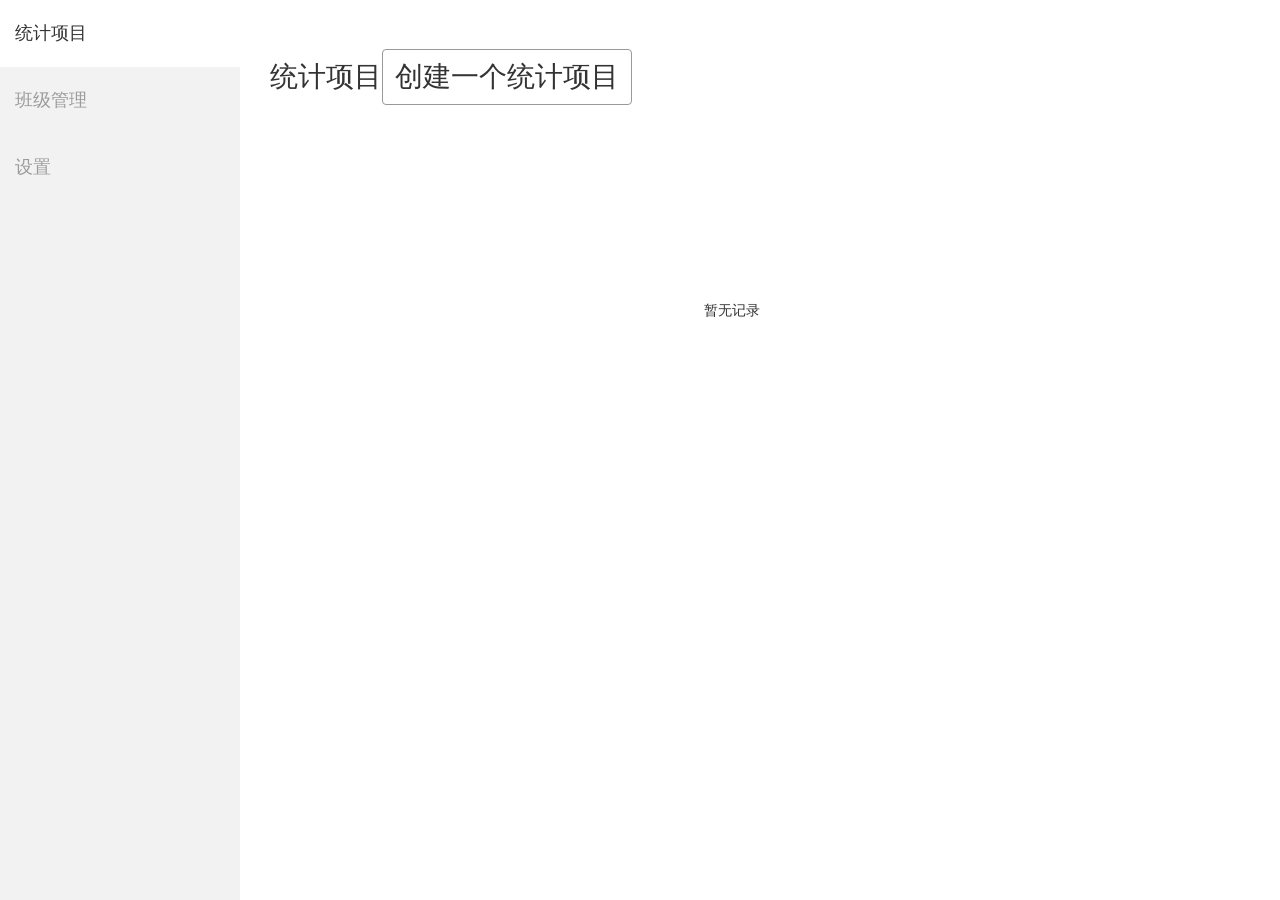
<file: build_20140414231244/index.html>
<!DOCTYPE html>
<!--[if lt IE 7]>      <html class="no-js lt-ie9 lt-ie8 lt-ie7"> <![endif]-->
<!--[if IE 7]>         <html class="no-js lt-ie9 lt-ie8"> <![endif]-->
<!--[if IE 8]>         <html class="no-js lt-ie9"> <![endif]-->
<!--[if gt IE 8]><!--> <html class="no-js"> <!--<![endif]-->
  <head>
    <meta charset="utf-8">
    <meta http-equiv="X-UA-Compatible" content="IE=edge">
    <title></title>
    <meta name="description" content="">
    <meta name="viewport" content="width=device-width, initial-scale=1">

    <!-- Place favicon.ico and apple-touch-icon.png in the root directory -->

    <link rel="stylesheet" href="css/normalize.css">
    <link rel="stylesheet" href="css/sass-composed.css">
    <!-- <script src="/js/vendor/modernizr-2.6.2.min.js"></script> -->
    
  </head>
  <body>
    <!--[if lt IE 7]>
      <p>您的浏览器版本号太老了，希望您升级到至少IE 8以上，以获取最好的使用效果！</p>
    <![endif]-->

    <nav class="nav-panel">
  <a href="#" class="active">统计项目</a>
  <a href="#">班级管理</a>
  <a href="#">设置</a>
</nav>
<div class="main">
  <header>
    <h1>统计项目<a href="new.html" class="pull-right btn btn-primary">创建一个统计项目</a></h1>
    
  </header>
  <p class="no-record">暂无记录</p>
</div>
    
  </body>
</html>
</file>
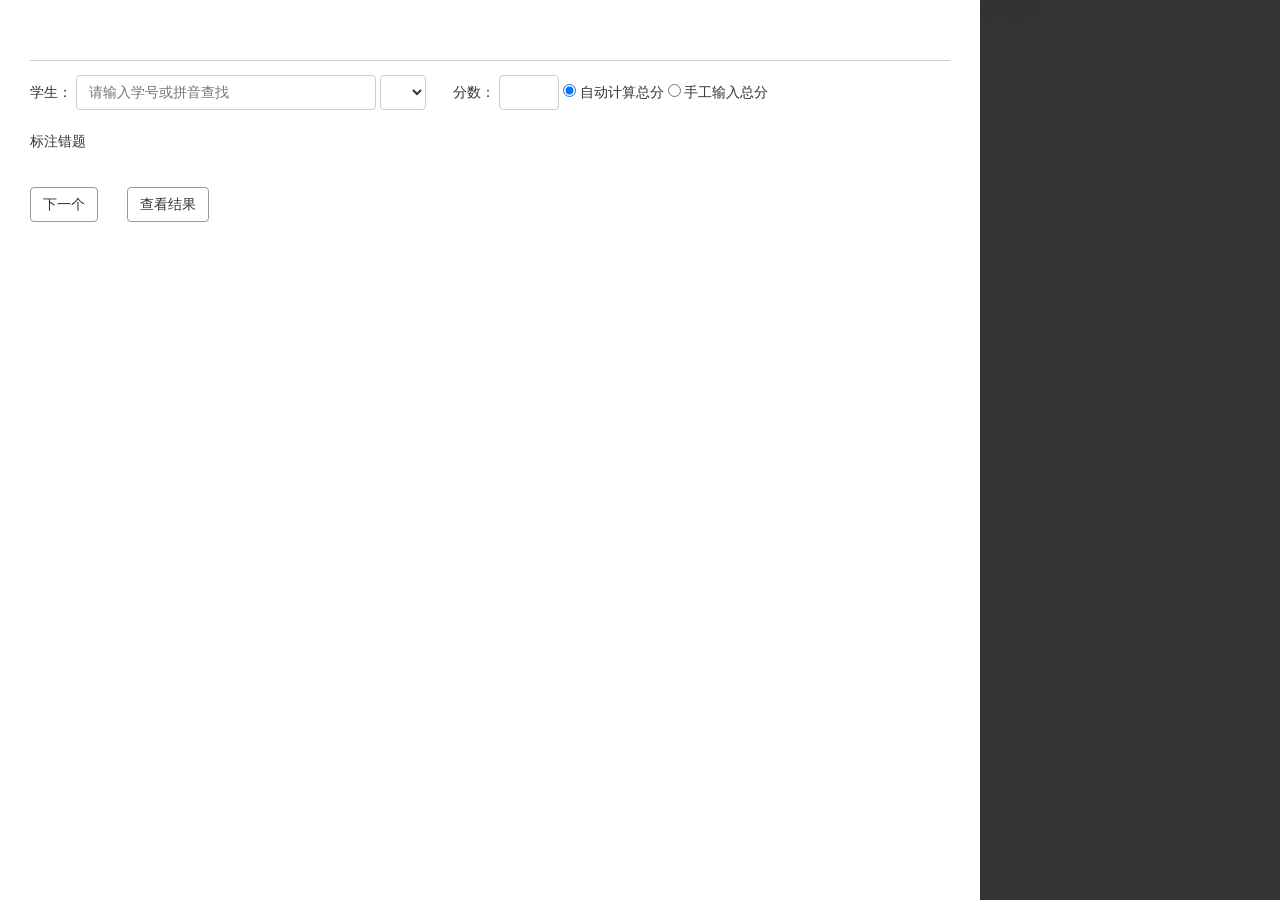
<file: build_20140414231244/new-standard.html>
<!DOCTYPE html>
<!--[if lt IE 7]>      <html class="no-js lt-ie9 lt-ie8 lt-ie7"> <![endif]-->
<!--[if IE 7]>         <html class="no-js lt-ie9 lt-ie8"> <![endif]-->
<!--[if IE 8]>         <html class="no-js lt-ie9"> <![endif]-->
<!--[if gt IE 8]><!--> <html class="no-js"> <!--<![endif]-->
  <head>
    <meta charset="utf-8">
    <meta http-equiv="X-UA-Compatible" content="IE=edge">
    <title></title>
    <meta name="description" content="">
    <meta name="viewport" content="width=device-width, initial-scale=1">

    <!-- Place favicon.ico and apple-touch-icon.png in the root directory -->

    <link rel="stylesheet" href="css/normalize.css">
    <link rel="stylesheet" href="css/sass-composed.css">
    <!-- <script src="/js/vendor/modernizr-2.6.2.min.js"></script> -->
    
  </head>
  <body>
    <!--[if lt IE 7]>
      <p>您的浏览器版本号太老了，希望您升级到至少IE 8以上，以获取最好的使用效果！</p>
    <![endif]-->

    

<style>
  .mistake-marker{
    /*width:660px;*/
  }

  .submit-this {
    margin-top: 25px;
    padding: 10px 10px 10px 0;
    display: inline-block;

  }

  .check-result {
    margin-top: 25px;
    margin-left: 5px;
    padding: 10px;
    display: inline-block;
  }

</style>

<div class="state-panel">
   测试项目
</div>

<div class="main-view">
  <header>
    <h1 class="item_name"></h1>
    
  </header>

  <hr>

  <form class="form-inline" method="post" role="form">

    <div class="form-group">
      <label class="control-label" for="student">学生：</label>
      <input id="student" class="form-control" type="text" placeholder="请输入学号或拼音查找" style="width: 300px">
    </div>

    <div class="form-group">

      <select class="class-list">
        
      </select>

    </div>

    <div class="form-group student-score">
      &nbsp&nbsp&nbsp&nbsp&nbsp
      <label class="control-label" for="score">分数：</label>
      <input id="score" maxlength="3" class="form-control" type="text" style="width: 60px">
    </div>

    <div class="form-group" id="switch">
      <label>
        <input type="radio" name="switch-score-mode" value="automatic" checked="checked">
        自动计算总分
      </label>
      <label>
        <input type="radio" name="switch-score-mode" value="manipulate">
        手工输入总分
      </label>
    </div>

  </form>

  <br>
  <div class="mistake-marker">
    <div><h4>标注错题</h4></div>
    <ul class="pb-list">
      <div id="placeholder">

      </div>
    </ul>

      
    <div class="submit-this">
      <button>下一个</button>
    </div>
    <div class="check-result">
      <a href="result.html"><button>查看结果</button></a>
    </div>
  </div>

</div>

    <!-- <script src="//ajax.googleapis.com/ajax/libs/jquery/1.10.2/jquery.min.js"></script>-->

    <script>window.jQuery || document.write('<script src="js/vendor/jquery-1.10.2.min.js"><\/script>')</script>
    <script src="js/plugins.js"></script>
    <script src="js/main.js"></script>
    <script src="js/vendor/keyboard.js"></script>
    <script src="js/vendor/underscore.js"></script><script src="js/new-standard.js"></script>
<script src="js/test.js"></script>

    
  </body>
</html>
</file>
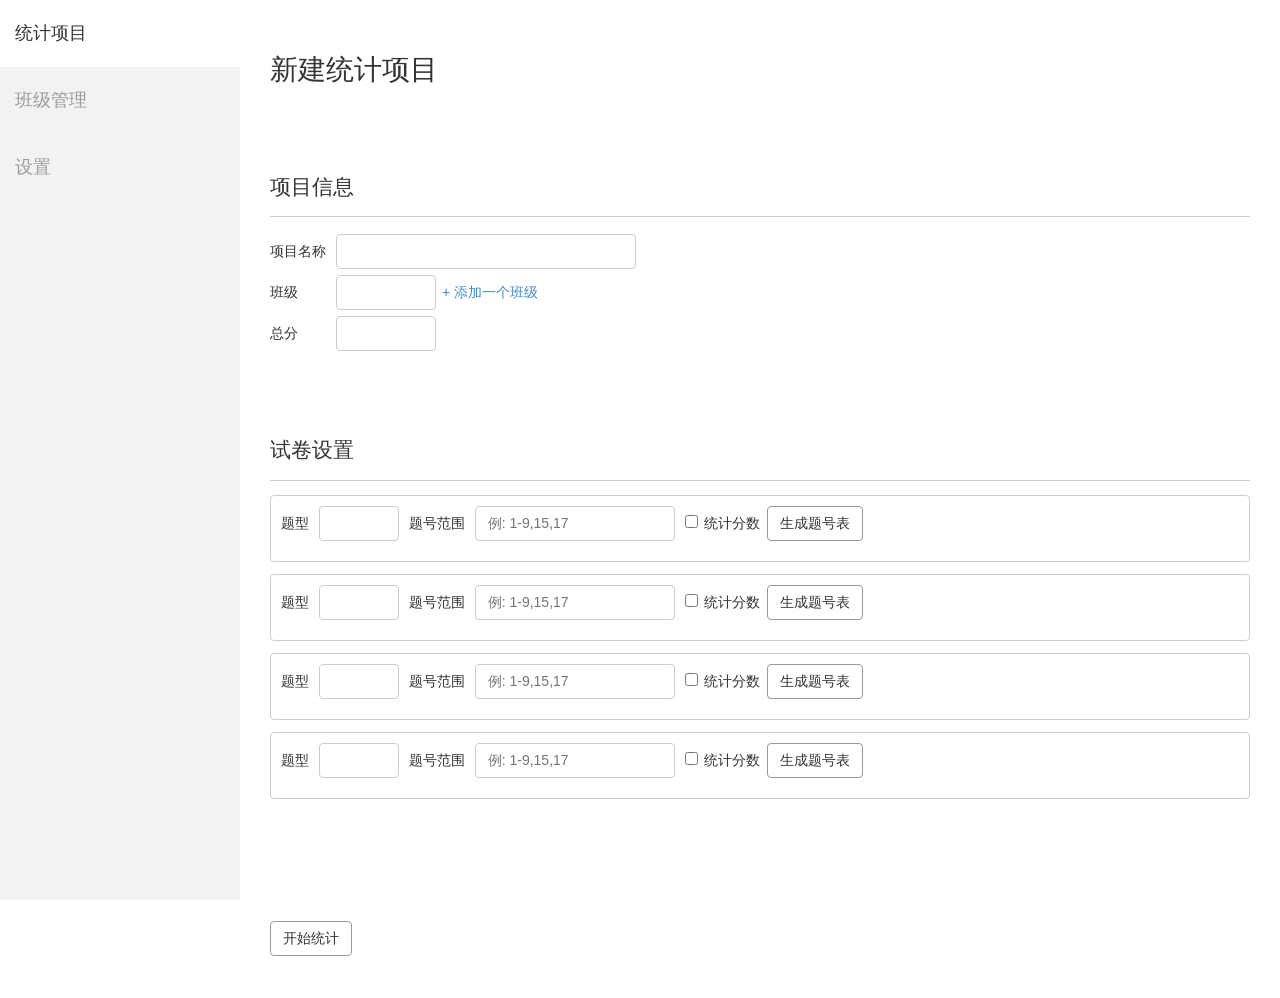
<file: build_20140414231244/new.html>
<!DOCTYPE html>
<!--[if lt IE 7]>      <html class="no-js lt-ie9 lt-ie8 lt-ie7"> <![endif]-->
<!--[if IE 7]>         <html class="no-js lt-ie9 lt-ie8"> <![endif]-->
<!--[if IE 8]>         <html class="no-js lt-ie9"> <![endif]-->
<!--[if gt IE 8]><!--> <html class="no-js"> <!--<![endif]-->
  <head>
    <meta charset="utf-8">
    <meta http-equiv="X-UA-Compatible" content="IE=edge">
    <title></title>
    <meta name="description" content="">
    <meta name="viewport" content="width=device-width, initial-scale=1">

    <!-- Place favicon.ico and apple-touch-icon.png in the root directory -->

    <link rel="stylesheet" href="css/normalize.css">
    <link rel="stylesheet" href="css/sass-composed.css">
    <!-- <script src="/js/vendor/modernizr-2.6.2.min.js"></script> -->
    
  </head>
  <body>
    <!--[if lt IE 7]>
      <p>您的浏览器版本号太老了，希望您升级到至少IE 8以上，以获取最好的使用效果！</p>
    <![endif]-->

    <nav class="nav-panel">
  <a href="#" class="active">统计项目</a>
  <a href="#">班级管理</a>
  <a href="#">设置</a>
</nav>
<div class="main">
  <header>
    <h1>新建统计项目</h1> 
  </header>


  <section class="project-setup">

    <h2>项目信息</h2>
    <hr>
    <table>
      <tr>
        <td>
          <label for="project-name">项目名称</label>
        </td>
        <td>
          <input id="project-name" type="text">
        </td>
      </tr>
      <tr>
        <td>班级</td>
        <td>
          <div id="class-list">
            <input type="text" class="each-class"><a class="add-class-btn">+ 添加一个班级</a>
          </div>
        </td>
      </tr>
      <tr>
        <td>总分</td>
        <td>
          <div>
            <input class="total-fullscore" type="text">
          </div>
        </td>
      </tr>
    </table>    
    
  </section>

  <section class="exam-setup">
    <h2>试卷设置</h2>
    <hr>



    <!-- PB GROUP 1 -->
    <div class="form-group pb-info-group" id="pb-info-group-1">
      <!-- Title placeholder -->
      <div class="pb-info-title"></div>

      <!-- 一组题型整体设定的input -->
      <div class="pb-info-inputs">
        <div class="group-as-inline">
          <label class="pb-info-type">题型
            <input type="text">
            <div class="pb-type-select-wrapper">
            </div>
          </label>
          <label class="pb-info-num">
            题号范围
            <span class="input-tooltip-wrapper">
              <input type="text" placeholder="例: 1-9,15,17">
              <div class="success-tick">ok</div>
              <div class="error-cross">&#215</div>
              <div class="tooltip"><div class="arrow"></div><div class="tooltip-content"></div></div>
            </span>
          </label>
          
          <label><input class="need-score" type="checkbox" value="true">统计分数&nbsp</label>
          <a class="btn gen-btn">生成题号表</a>
        </div>
        
        <div class="need-score-config"> 
          
        </div>

      </div>
      
      <!-- 题号列表placeholder -->
      <div class="pb-map">
      </div>

      <!-- 题目设定面板，“状态栏” -->      
      <div class="pb-info-config" style="display:none;">
        <hr>
        <table>
          <tr>
            <td rowspan="2">
              <div class="pb-icon-wrapper">
                <div class="pb-icon-basestyle pb-icon">?</div>
                
              </div>
            </td>
          
            <td class="config-detail">
              <span class="input-group"><label>添加小题<input type="checkbox" class="each-sub-toggle"> </label></span>

              <span class="input-group each-sub-config" style="display:none;"><label>本题下有<input type="text" maxlength="2" class="each-sub-input">小题&nbsp&nbsp</label>
                <a class="gen-sub-btn">生成小题</a>
              </span>
            </td>

          </tr>

          <tr>

            <td class="config-detail">
              <span class="input-group"><label>统计分数<input type="checkbox" class="each-fullscore-toggle"> </label></span>
              
              <span class="each-fullscore-config" style="display:none;">
                <span class="input-group"><label>本题分值<input type="text" class="each-fullscore-input"></label></span>

                <span class="input-group">计分方式
                  <label><input type="radio" name="nanny" checked="checked" class="each-input-mode" value="">错则0分</label>

                  <label><input type="radio" name="nanny" class="each-input-mode" value="true">输入得分</label>
                </span>
              </span>

            </td>
            
            
            <td class="config-null">
              点选上面的题号可对其单独设置参数
            </td>
            

          </tr>

        </table>
        
      </div>

    </div>





    <div class="form-group pb-info-group" id="pb-info-group-2">
      <!-- Title placeholder -->
      <div class="pb-info-title"></div>

      <!-- 一组题型整体设定的input -->
      <div class="pb-info-inputs">
        <div class="group-as-inline">
          <label class="pb-info-type">题型
            <input type="text">
            <div class="pb-type-select-wrapper">
            </div>
          </label>
          <label class="pb-info-num">
            题号范围
            <span class="input-tooltip-wrapper">
              <input type="text" placeholder="例: 1-9,15,17">
              <div class="success-tick">ok</div>
              <div class="error-cross">&#215</div>
              <div class="tooltip"><div class="arrow"></div><div class="tooltip-content"></div></div>
            </span>
          </label>
          
          <label><input class="need-score" type="checkbox" value="true">统计分数&nbsp</label>
          <a class="btn gen-btn">生成题号表</a>
        </div>
        
        <div class="need-score-config"> 
          
        </div>

      </div>
      
      <!-- 题号列表placeholder -->
      <div class="pb-map">
      </div>

      <!-- 题目设定面板，“状态栏” -->      
      <div class="pb-info-config" style="display:none;">
        <hr>
        <table>
          <tr>
            <td rowspan="2">
              <div class="pb-icon-wrapper">
                <div class="pb-icon-basestyle pb-icon">?</div>
                
              </div>
            </td>
          
            <td class="config-detail">
              <span class="input-group"><label>添加小题<input type="checkbox" class="each-sub-toggle"> </label></span>

              <span class="input-group each-sub-config" style="display:none;"><label>本题下有<input type="text" maxlength="2" class="each-sub-input">小题&nbsp&nbsp</label>
                <a class="gen-sub-btn">生成小题</a>
              </span>
            </td>

          </tr>

          <tr>

            <td class="config-detail">
              <span class="input-group"><label>统计分数<input type="checkbox" class="each-fullscore-toggle"> </label></span>
              
              <span class="each-fullscore-config" style="display:none;">
                <span class="input-group"><label>本题分值<input type="text" class="each-fullscore-input"></label></span>

                <span class="input-group">计分方式
                  <label><input type="radio" name="pappy" checked="checked" class="each-input-mode" value="">错则0分</label>

                  <label><input type="radio" name="pappy" class="each-input-mode" value="true">输入得分</label>
                </span>
              </span>

            </td>
            
            
            <td class="config-null">
              点选上面的题号可对其单独设置参数
            </td>
            

          </tr>

        </table>
        
      </div>

    </div>





    <div class="form-group pb-info-group" id="pb-info-group-3">
      <!-- Title placeholder -->
      <div class="pb-info-title"></div>

      <!-- 一组题型整体设定的input -->
      <div class="pb-info-inputs">
        <div class="group-as-inline">
          <label class="pb-info-type">题型
            <input type="text">
            <div class="pb-type-select-wrapper">
            </div>
          </label>
          <label class="pb-info-num">
            题号范围
            <span class="input-tooltip-wrapper">
              <input type="text" placeholder="例: 1-9,15,17">
              <div class="success-tick">ok</div>
              <div class="error-cross">&#215</div>
              <div class="tooltip"><div class="arrow"></div><div class="tooltip-content"></div></div>
            </span>
          </label>
          
          <label><input class="need-score" type="checkbox" value="true">统计分数&nbsp</label>
          <a class="btn gen-btn">生成题号表</a>
        </div>
        
        <div class="need-score-config"> 
          
        </div>

      </div>
      
      <!-- 题号列表placeholder -->
      <div class="pb-map">
      </div>

      <!-- 题目设定面板，“状态栏” -->      
      <div class="pb-info-config" style="display:none;">
        <hr>
        <table>
          <tr>
            <td rowspan="2">
              <div class="pb-icon-wrapper">
                <div class="pb-icon-basestyle pb-icon">?</div>
                
              </div>
            </td>
          
            <td class="config-detail">
              <span class="input-group"><label>添加小题<input type="checkbox" class="each-sub-toggle"> </label></span>

              <span class="input-group each-sub-config" style="display:none;"><label>本题下有<input type="text" maxlength="2" class="each-sub-input">小题&nbsp&nbsp</label>
                <a class="gen-sub-btn">生成小题</a>
              </span>
            </td>

          </tr>

          <tr>

            <td class="config-detail">
              <span class="input-group"><label>统计分数<input type="checkbox" class="each-fullscore-toggle"> </label></span>
              
              <span class="each-fullscore-config" style="display:none;">
                <span class="input-group"><label>本题分值<input type="text" class="each-fullscore-input"></label></span>

                <span class="input-group">计分方式
                  <label><input type="radio" name="daddy" checked="checked" class="each-input-mode" value="">错则0分</label>

                  <label><input type="radio" name="daddy" class="each-input-mode" value="true">输入得分</label>
                </span>
              </span>

            </td>
            
            
            <td class="config-null">
              点选上面的题号可对其单独设置参数
            </td>
            

          </tr>

        </table>
        
      </div>

    </div>






    <div class="form-group pb-info-group" id="pb-info-group-4">
      <!-- Title placeholder -->
      <div class="pb-info-title"></div>

      <!-- 一组题型整体设定的input -->
      <div class="pb-info-inputs">
        <div class="group-as-inline">
          <label class="pb-info-type">题型
            <input type="text">
            <div class="pb-type-select-wrapper">
            </div>
          </label>
          <label class="pb-info-num">
            题号范围
            <span class="input-tooltip-wrapper">
              <input type="text" placeholder="例: 1-9,15,17">
              <div class="success-tick">ok</div>
              <div class="error-cross">&#215</div>
              <div class="tooltip"><div class="arrow"></div><div class="tooltip-content"></div></div>
            </span>
          </label>
          
          <label><input class="need-score" type="checkbox" value="true">统计分数&nbsp</label>
          <a class="btn gen-btn">生成题号表</a>
        </div>
        
        <div class="need-score-config"> 
          
        </div>

      </div>
      
      <!-- 题号列表placeholder -->
      <div class="pb-map">
      </div>

      <!-- 题目设定面板，“状态栏” -->      
      <div class="pb-info-config" style="display:none;">
        <hr>
        <table>
          <tr>
            <td rowspan="2">
              <div class="pb-icon-wrapper">
                <div class="pb-icon-basestyle pb-icon">?</div>
                
              </div>
            </td>
          
            <td class="config-detail">
              <span class="input-group"><label>添加小题<input type="checkbox" class="each-sub-toggle"> </label></span>

              <span class="input-group each-sub-config" style="display:none;"><label>本题下有<input type="text" maxlength="2" class="each-sub-input">小题&nbsp&nbsp</label>
                <a class="gen-sub-btn">生成小题</a>
              </span>
            </td>

          </tr>

          <tr>

            <td class="config-detail">
              <span class="input-group"><label>统计分数<input type="checkbox" class="each-fullscore-toggle"> </label></span>
              
              <span class="each-fullscore-config" style="display:none;">
                <span class="input-group"><label>本题分值<input type="text" class="each-fullscore-input"></label></span>

                <span class="input-group">计分方式
                  <label><input type="radio" name="mommy" checked="checked" class="each-input-mode" value="">错则0分</label>

                  <label><input type="radio" name="mommy" class="each-input-mode" value="true">输入得分</label>
                </span>
              </span>

            </td>
            
            
            <td class="config-null">
              点选上面的题号可对其单独设置参数
            </td>
            

          </tr>

        </table>
        
      </div>

    </div>





    
    <!-- <a id="add-pb-info-group">+ 添加一组题目</a> -->

  </section>

  <div class="form-group">
    <br>
    <br>
    <div class="col-md-12">
      <a class="next-step btn">开始统计</a>
      

    </div>
  </div>

</div>


    <!-- <script src="//ajax.googleapis.com/ajax/libs/jquery/1.10.2/jquery.min.js"></script>-->

    <script>window.jQuery || document.write('<script src="js/vendor/jquery-1.10.2.min.js"><\/script>')</script>
    <script src="js/plugins.js"></script>
    <script src="js/main.js"></script>
    <script src="js/vendor/keyboard.js"></script>
    <script src="js/vendor/underscore.js"></script><script src="js/new.js"></script>
    
  </body>
</html>
</file>
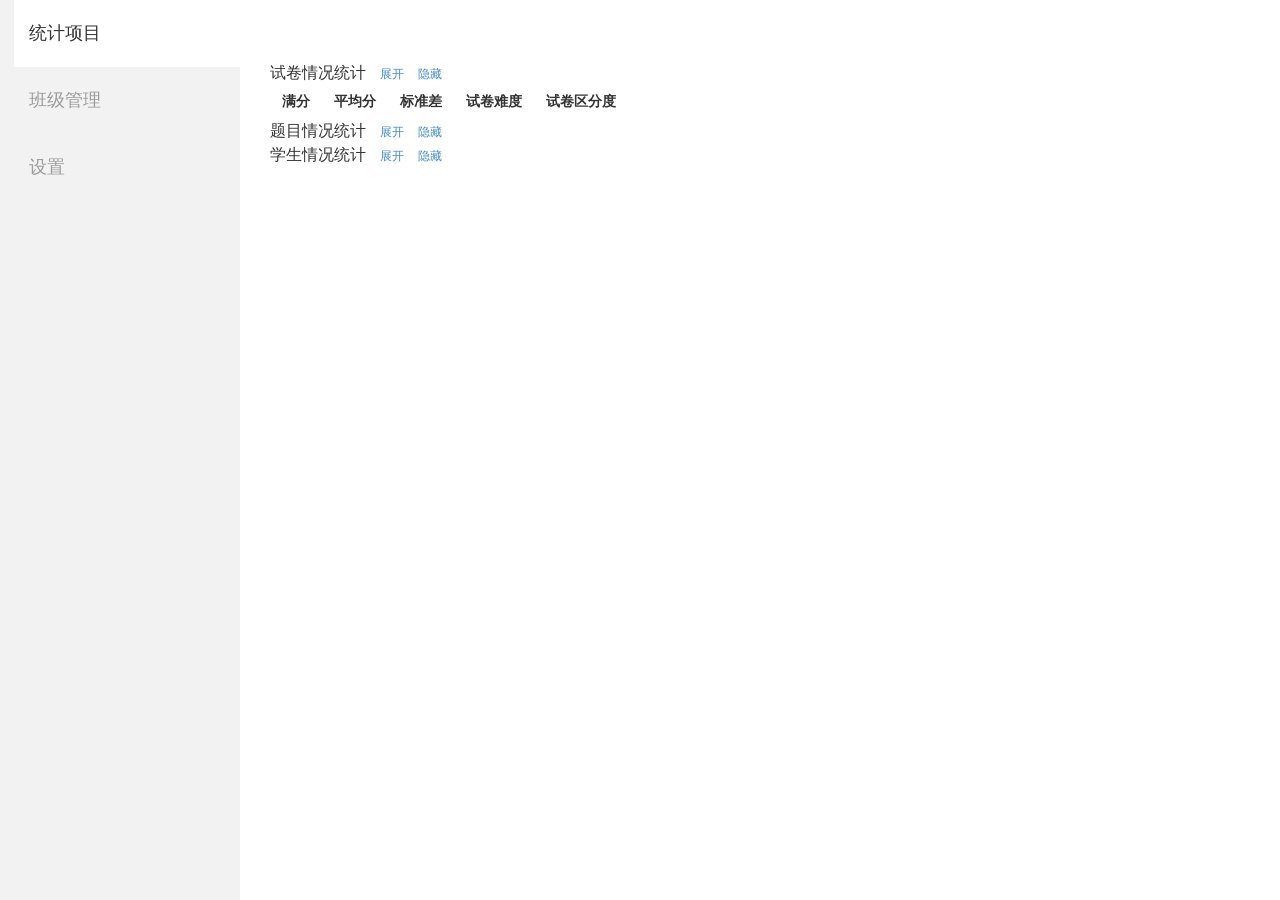
<file: build_20140414231244/result.html>
<!DOCTYPE html>
<!--[if lt IE 7]>      <html class="no-js lt-ie9 lt-ie8 lt-ie7"> <![endif]-->
<!--[if IE 7]>         <html class="no-js lt-ie9 lt-ie8"> <![endif]-->
<!--[if IE 8]>         <html class="no-js lt-ie9"> <![endif]-->
<!--[if gt IE 8]><!--> <html class="no-js"> <!--<![endif]-->
  <head>
    <meta charset="utf-8">
    <meta http-equiv="X-UA-Compatible" content="IE=edge">
    <title></title>
    <meta name="description" content="">
    <meta name="viewport" content="width=device-width, initial-scale=1">

    <!-- Place favicon.ico and apple-touch-icon.png in the root directory -->

    <link rel="stylesheet" href="css/normalize.css">
    <link rel="stylesheet" href="css/sass-composed.css">
    <!-- <script src="/js/vendor/modernizr-2.6.2.min.js"></script> -->
    
  </head>
  <body>
    <!--[if lt IE 7]>
      <p>您的浏览器版本号太老了，希望您升级到至少IE 8以上，以获取最好的使用效果！</p>
    <![endif]-->

    

<style>

	td, th{
		padding: 6px 12px;
		text-align: center;	
	}

	a{
		margin-left:14px;
		font-size:12px;
	}

	.student-statistics{
		display: none;
	}

	.pb-statistics{
		display: none;
	}

</style>

<nav class="nav-panel">
  <a href="#" class="active">统计项目</a>
  <a href="#">班级管理</a>
  <a href="#">设置</a>
</nav>
<div class="main">
  <header>
    <h1></h1> 
  </header>

  <div>
  	<h3>试卷情况统计<a class="show-item-sta">展开</a><a class="hide-item-sta">隐藏</a></h3>
  	<table class="item-statistics">
  	  <thead>
  	  	<th>满分</th>
  	  	<th>平均分</th>
  	  	<th>标准差</th>
<!--   	  	<th>得分中位数</th> -->
  	  	<th>试卷难度</th>
  	  	<th>试卷区分度</th>
  	  </thead>
  	  <tr></tr>
  	</table>
  </div>

  <div>
  	<h3>题目情况统计<a class="show-pb-sta">展开</a><a class="hide-pb-sta">隐藏</a></h3>
  	<table class="pb-statistics">
  	  <thead>
  	  	<th>题号</th>
  	  	<th>题型</th>
  	  	<th>错误人数</th>
  	  	<th>错误率</th>
  	  	<th>难度</th>
  	  	<th>区分度</th>
  	  </thead>
  	</table>
  </div>

  <div>
  	<h3>学生情况统计<a class="show-stu-sta">展开</a><a class="hide-stu-sta">隐藏</a></h3>
 <!--  	<p>全部 &nbsp 1班 &nbsp 2班 &nbsp ... &nbsp n班</p> -->
  	<table class="student-statistics">
  	  <thead>
  	  	<th>班级</th>
  	  	<th>学号</th>
  	  	<th>分数</th>
  	  	<th>排名</th>
  	  </thead>
  	</table>
  </div>

</div>




    <!-- <script src="//ajax.googleapis.com/ajax/libs/jquery/1.10.2/jquery.min.js"></script>-->

    <script>window.jQuery || document.write('<script src="js/vendor/jquery-1.10.2.min.js"><\/script>')</script>
    <script src="js/plugins.js"></script>
    <script src="js/main.js"></script>
    <script src="js/vendor/keyboard.js"></script>
    <script src="js/vendor/underscore.js"></script><script src="js/result.js"></script>
    
  </body>
</html>
</file>
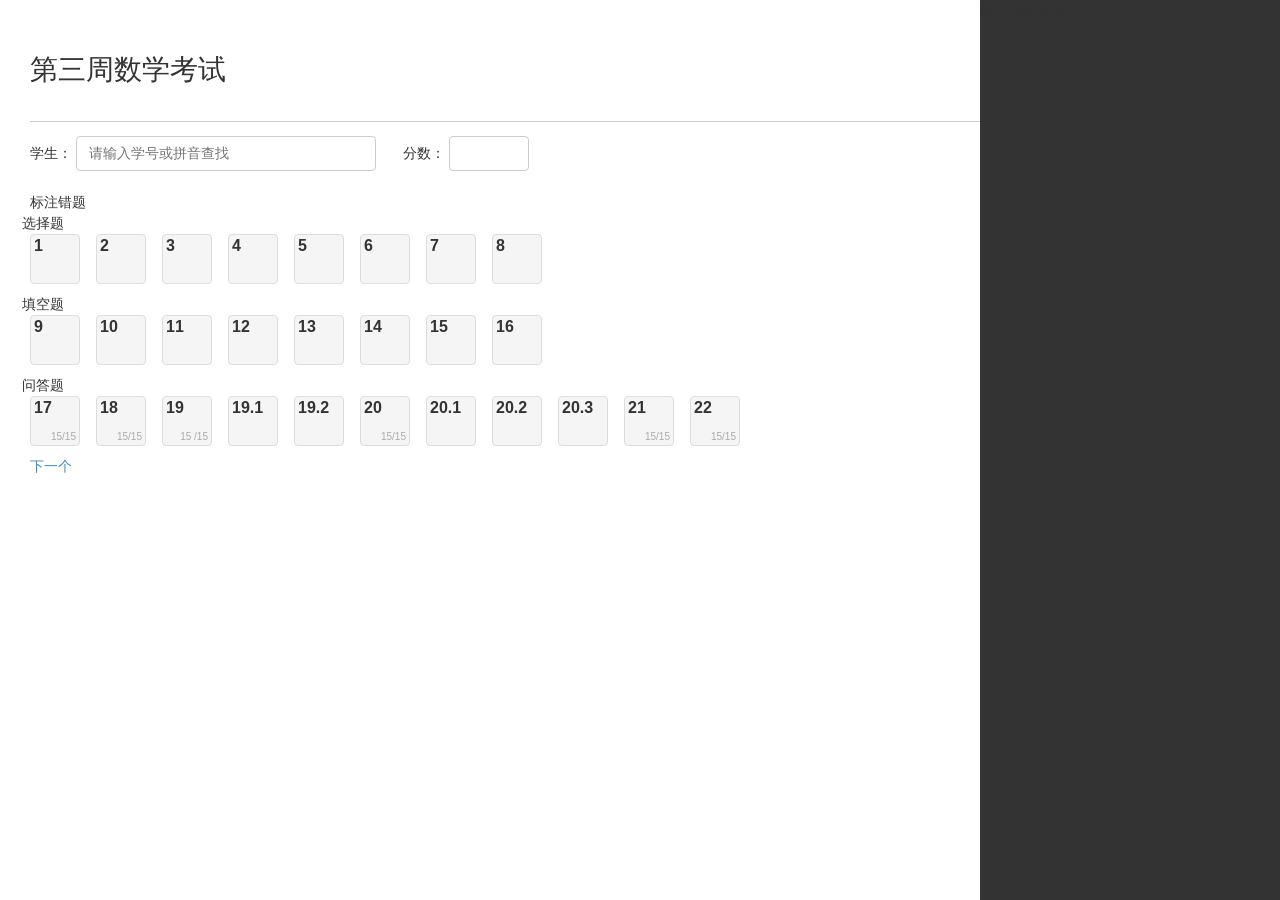
<file: build_20140414231244/standard.html>
<!DOCTYPE html>
<!--[if lt IE 7]>      <html class="no-js lt-ie9 lt-ie8 lt-ie7"> <![endif]-->
<!--[if IE 7]>         <html class="no-js lt-ie9 lt-ie8"> <![endif]-->
<!--[if IE 8]>         <html class="no-js lt-ie9"> <![endif]-->
<!--[if gt IE 8]><!--> <html class="no-js"> <!--<![endif]-->
  <head>
    <meta charset="utf-8">
    <meta http-equiv="X-UA-Compatible" content="IE=edge">
    <title></title>
    <meta name="description" content="">
    <meta name="viewport" content="width=device-width, initial-scale=1">

    <!-- Place favicon.ico and apple-touch-icon.png in the root directory -->

    <link rel="stylesheet" href="css/normalize.css">
    <link rel="stylesheet" href="css/sass-composed.css">
    <!-- <script src="/js/vendor/modernizr-2.6.2.min.js"></script> -->
    
  </head>
  <body>
    <!--[if lt IE 7]>
      <p>您的浏览器版本号太老了，希望您升级到至少IE 8以上，以获取最好的使用效果！</p>
    <![endif]-->

    <div class="state-panel">
  hahahhahahah
</div>

<div class="main-view">
  <header>
    <h1>第三周数学考试</h1>
  </header>

  <hr>

  <form class="form-inline" method="post" role="form">

    <div class="form-group">
      <label class="control-label" for="student">学生：</label>
      <input id="student" class="form-control" type="text" placeholder="请输入学号或拼音查找" style="width: 300px">
    </div>

    <div class="form-group">
      &nbsp&nbsp&nbsp&nbsp&nbsp
      <label class="control-label" for="score">分数：</label>
      <input id="score" class="form-control" type="text" style="width: 80px">
    </div>

  </form>

  <br>
  <div class="mistake-marker">
    <div><h4>标注错题</h4></div>
    <ul class="pb-list">
<!-- group 1 -->
      <div class="pb-group">
        <h4>选择题</h4>
        <li class="each-pb" id="pb-1">
          <div class="pb-target">
            <table>
              <tr>
                <td class="pb-num">1</td>
              </tr>
              <tr>
                <td colspan="2" class="score-indicator">
                </td>
              </tr>
            </table>
          </div>
        </li>

        <li class="each-pb" id="pb-2">
          <div class="pb-target">
            <table>
              <tr>
                <td class="pb-num">2</td>
              </tr>
              <tr>
                <td colspan="2" class="score-indicator">
                </td>
              </tr>
            </table>
          </div>
        </li>

        <li class="each-pb" id="pb-3">
          <div class="pb-target">
            <table>
              <tr>
                <td class="pb-num">3</td>
              </tr>
              <tr>
                <td colspan="2" class="score-indicator">
                </td>
              </tr>
            </table>
          </div>
        </li>

        <li class="each-pb" id="pb-4">
          <div class="pb-target">
            <table>
              <tr>
                <td class="pb-num">4</td>
              </tr>
              <tr>
                <td colspan="2" class="score-indicator">
                </td>
              </tr>
            </table>
          </div>
        </li>

        <li class="each-pb" id="pb-5">
          <div class="pb-target">
            <table>
              <tr>
                <td class="pb-num">5</td>
              </tr>
              <tr>
                <td colspan="2" class="score-indicator">
                </td>
              </tr>
            </table>
          </div>
        </li>

        <li class="each-pb" id="pb-6">
          <div class="pb-target">
            <table>
              <tr>
                <td class="pb-num">6</td>
              </tr>
              <tr>
                <td colspan="2" class="score-indicator">
                </td>
              </tr>
            </table>
          </div>
        </li>

        <li class="each-pb" id="pb-7">
          <div class="pb-target">
            <table>
              <tr>
                <td class="pb-num">7</td>
              </tr>
              <tr>
                <td colspan="2" class="score-indicator">
                </td>
              </tr>
            </table>
          </div>
        </li>

        <li class="each-pb" id="pb-8">
          <div class="pb-target">
            <table>
              <tr>
                <td class="pb-num">8</td>
              </tr>
              <tr>
                <td colspan="2" class="score-indicator">
                </td>
              </tr>
            </table>
          </div>
        </li>
      </div>
<!-- group 2 -->
      <div class="pb-group">
         <h4>填空题</h4>
        <li class="each-pb" id="pb-9">
          <div class="pb-target">
            <table>
              <tr>
                <td class="pb-num">9</td>
              </tr>
              <tr>
                <td colspan="2" class="score-indicator">
                </td>
              </tr>
            </table>
          </div>
        </li>

        <li class="each-pb" id="pb-10">
          <div class="pb-target">
            <table>
              <tr>
                <td class="pb-num">10</td>
              </tr>
              <tr>
                <td colspan="2" class="score-indicator">
                </td>
              </tr>
            </table>
          </div>
        </li>

        <li class="each-pb" id="pb-11">
          <div class="pb-target">
            <table>
              <tr>
                <td class="pb-num">11</td>
              </tr>
              <tr>
                <td colspan="2" class="score-indicator">
                </td>
              </tr>
            </table>
          </div>
        </li>

        <li class="each-pb" id="pb-12">
          <div class="pb-target">
            <table>
              <tr>
                <td class="pb-num">12</td>
              </tr>
              <tr>
                <td colspan="2" class="score-indicator">
                </td>
              </tr>
            </table>
          </div>
        </li>

        <li class="each-pb" id="pb-13">
          <div class="pb-target">
            <table>
              <tr>
                <td class="pb-num">13</td>
              </tr>
              <tr>
                <td colspan="2" class="score-indicator">
                </td>
              </tr>
            </table>
          </div>
        </li>

        <li class="each-pb" id="pb-14">
          <div class="pb-target">
            <table>
              <tr>
                <td class="pb-num">14</td>
              </tr>
              <tr>
                <td colspan="2" class="score-indicator">
                </td>
              </tr>
            </table>
          </div>
        </li>

        <li class="each-pb" id="pb-15">
          <div class="pb-target">
            <table>
              <tr>
                <td class="pb-num">15</td>
              </tr>
              <tr>
                <td colspan="2" class="score-indicator">
                </td>
              </tr>
            </table>
          </div>
        </li>

        <li class="each-pb" id="pb-16">
          <div class="pb-target">
            <table>
              <tr>
                <td class="pb-num">16</td>
              </tr>
              <tr>
                <td colspan="2" class="score-indicator">
                </td>
              </tr>
            </table>
          </div>
        </li>
      </div>
<!-- group 3 -->
      <div class="pb-group">
        <h4>问答题</h4>
        <li class="each-pb has-score" id="pb-17">
          <div class="pb-target">
            <table>
              <tr>
                <td class="pb-num">17</td>
              </tr>
              <tr>
                <td colspan="2" class="score-indicator"><span class="score_get">15</span>/15</td>
              </tr>
            </table>
          </div>
          <div class="score-input">
            <input type="text">
          </div>
        </li>

        <li class="each-pb has-score" id="pb-18">
          <div class="pb-target">
            <table>
              <tr>
                <td class="pb-num">18</td>
              </tr>
              <tr>
                <td colspan="2" class="score-indicator"><span class="score_get">15</span>/15</td>
              </tr>
            </table>
          </div>
          <div class="score-input">
            <input type="text">
          </div>
        </li>

        <li class="each-pb has-score has-sub-pb" id="pb-19">
          <div class="pb-target">
            <table>
              <tr>
                <td class="pb-num">19</td>
              </tr>
              <tr>
                <td colspan="2" class="score-indicator"><span class="score_get">15</span> /15</td>
              </tr>
            </table>
          </div>
          <div class="score-input">
            <input type="text">
          </div>
        </li>

        <li class="each-pb sub-pb" id="pb-19-1">
          <div class="pb-target">
            <table>
              <tr>
                <td class="pb-num">19.1</td>
              </tr>
            </table>
          </div>
        </li>

        <li class="each-pb sub-pb" id="pb-19-2">
          <div class="pb-target">
            <table>
              <tr>
                <td class="pb-num">19.2</td>
              </tr>
            </table>
          </div>
        </li>

        <li class="each-pb has-score has-sub-pb" id="pb-20">
          <div class="pb-target">
            <table>
              <tr>
                <td class="pb-num">20</td>
              </tr>
              <tr>
                <td colspan="2" class="score-indicator"><span class="score_get">15</span>/15</td>
              </tr>
            </table>
          </div>
          <div class="score-input">
            <input type="text">
          </div>
        </li>

        <li class="each-pb sub-pb" id="pb-20-1">
          <div class="pb-target">
            <table>
              <tr>
                <td class="pb-num">20.1</td>
              </tr>
            </table>
          </div>
        </li>

        <li class="each-pb sub-pb" id="pb-20-2">
          <div class="pb-target">
            <table>
              <tr>
                <td class="pb-num">20.2</td>
              </tr>
            </table>
          </div>
        </li>

        <li class="each-pb sub-pb" id="pb-20-3">
          <div class="pb-target">
            <table>
              <tr>
                <td class="pb-num">20.3</td>
              </tr>
            </table>
          </div>
        </li>

        <li class="each-pb has-score" id="pb-21">
          <div class="pb-target">
            <table>
              <tr>
                <td class="pb-num">21</td>
              </tr>
              <tr>
                <td colspan="2" class="score-indicator"><span class="score_get">15</span>/15</td>
              </tr>
            </table>
          </div>
          <div class="score-input">
            <input type="text">
          </div>
        </li>

        <li class="each-pb has-score" id="pb-22">
          <div class="pb-target">
            <table>
              <tr>
                <td class="pb-num">22</td>
              </tr>
              <tr>
                <td colspan="2" class="score-indicator"><span class="score_get">15</span>/15</td>
              </tr>
            </table>
          </div>
          <div class="score-input">
            <input type="text">
          </div>
        </li>

      </div>
      
    </ul>

    
  </div>

  <div class="submit-this">
    <a>下一个</a>
  </div>


</div>

    
  </body>
</html>
</file>
<file: build_20140414231244/css/sass-composed.css>
/* ==========================================================================
   Vincent's custom styles, 
   large part of which learned from Bootstrap and h5bp.
   ========================================================================== */
/*
 * Remove text-shadow in selection highlight: h5bp.com/i
 * These selection rule sets have to be separate.
 * Customize the background color to match your design.
 */
/* line 7, ../sass/partials/_h5bp-custom.scss */
::-moz-selection {
  background: #b3d4fc;
  text-shadow: none;
}

/* line 12, ../sass/partials/_h5bp-custom.scss */
::selection {
  background: #b3d4fc;
  text-shadow: none;
}

/*
 * A better looking default horizontal rule
 */
/* line 21, ../sass/partials/_h5bp-custom.scss */
hr {
  -moz-box-sizing: border-box;
  box-sizing: border-box;
  display: block;
  height: 1px;
  border: 0;
  border-top: 1px solid #ccc;
  margin: 1em 0;
  padding: 0;
}

/*
 * Remove the gap between images, videos, audio and canvas and the bottom of
 * their containers: h5bp.com/i/440
 */
/* line 40, ../sass/partials/_h5bp-custom.scss */
audio,
canvas,
img,
video {
  vertical-align: middle;
}

/*
 * Remove default fieldset styles.
 */
/* line 48, ../sass/partials/_h5bp-custom.scss */
fieldset {
  border: 0;
  margin: 0;
  padding: 0;
}

/*
 * Allow only vertical resizing of textareas.
 */
/* line 58, ../sass/partials/_h5bp-custom.scss */
textarea {
  resize: vertical;
}

/*
 * Box-sizing set to border-box on everything.
 * Overide normalize.css
 */
/* line 69, ../sass/partials/_h5bp-custom.scss */
* {
  -webkit-box-sizing: border-box;
  -moz-box-sizing: border-box;
  box-sizing: border-box;
}

/* line 75, ../sass/partials/_h5bp-custom.scss */
*:before,
*:after {
  -webkit-box-sizing: border-box;
  -moz-box-sizing: border-box;
  box-sizing: border-box;
}

/* line 81, ../sass/partials/_h5bp-custom.scss */
input[type="search"] {
  -webkit-box-sizing: border-box;
  -moz-box-sizing: border-box;
  box-sizing: border-box;
  -webkit-appearance: none;
}

/* line 1, ../sass/partials/_toggle-checkbox.scss */
* {
  margin: 0;
  padding: 0;
  position: relative;
  box-sizing: border-box;
}

/* line 8, ../sass/partials/_toggle-checkbox.scss */
html, body {
  height: 100%;
}

/* line 12, ../sass/partials/_toggle-checkbox.scss */
.b {
  display: block;
}

/* line 16, ../sass/partials/_toggle-checkbox.scss */
.toggle {
  position: absolute;
  top: 50%;
  left: 50%;
  width: 60px;
  height: 40px;
  border-radius: 100px;
  background-color: #ddd;
  margin: -20px -40px;
  overflow: hidden;
  box-shadow: inset 0 0 2px 1px rgba(0, 0, 0, 0.05);
}

/* line 29, ../sass/partials/_toggle-checkbox.scss */
.check {
  position: absolute;
  display: block;
  cursor: pointer;
  top: 0;
  left: 0;
  width: 100%;
  height: 100%;
  opacity: 0;
  z-index: 6;
}

/* line 41, ../sass/partials/_toggle-checkbox.scss */
.check:checked ~ .track {
  box-shadow: inset 0 0 0 20px #4bd863;
}

/* line 45, ../sass/partials/_toggle-checkbox.scss */
.check:checked ~ .switch {
  right: 2px;
  left: 22px;
  transition: 0.35s cubic-bezier(0.785, 0.135, 0.15, 0.86);
  transition-property: left, right;
  transition-delay: .05s, 0s;
}

/* line 53, ../sass/partials/_toggle-checkbox.scss */
.switch {
  position: absolute;
  left: 2px;
  top: 2px;
  bottom: 2px;
  right: 22px;
  background-color: #fff;
  border-radius: 36px;
  z-index: 1;
  transition: 0.35s cubic-bezier(0.785, 0.135, 0.15, 0.86);
  transition-property: left, right;
  transition-delay: 0s, .05s;
  box-shadow: 0 1px 2px rgba(0, 0, 0, 0.2);
}

/* line 68, ../sass/partials/_toggle-checkbox.scss */
.track {
  position: absolute;
  left: 0;
  top: 0;
  right: 0;
  bottom: 0;
  transition: 0.35s cubic-bezier(0.785, 0.135, 0.15, 0.86);
  box-shadow: inset 0 0 0 2px rgba(0, 0, 0, 0.05);
  border-radius: 40px;
}

/* line 25, ../sass/partials/_components.scss */
input[type="text"], select {
  min-height: 35px;
  padding: 6px 12px;
  line-height: 1.5;
  color: #555555;
  background-color: #ffffff;
  background-image: none;
  border: 1px solid #cccccc;
  border-radius: 4px;
}
/* line 46, ../sass/partials/_components.scss */
input[type="text"][disabled], input[type="text"][readonly], fieldset[disabled] input[type="text"], select[disabled], select[readonly], fieldset[disabled] select {
  cursor: not-allowed;
  background-color: #eeeeee;
  opacity: 1;
}

/* line 55, ../sass/partials/_components.scss */
.form-inline .form-group {
  display: inline-block;
  margin-bottom: 0;
  vertical-align: middle;
}

/* line 60, ../sass/partials/_components.scss */
.form-inline .form-control {
  display: inline-block;
  width: auto;
  vertical-align: middle;
}

/* line 68, ../sass/partials/_components.scss */
.form-inline .control-label {
  margin-bottom: 0;
  vertical-align: middle;
}

/* line 73, ../sass/partials/_components.scss */
.form-inline .radio,
.form-inline .checkbox {
  display: inline-block;
  padding-left: 0;
  margin-top: 0;
  margin-bottom: 0;
  vertical-align: middle;
}

/* line 81, ../sass/partials/_components.scss */
.form-inline .radio input[type="radio"],
.form-inline .checkbox input[type="checkbox"] {
  float: none;
  margin-left: 0;
}

/* line 85, ../sass/partials/_components.scss */
.form-inline .has-feedback .form-control-feedback {
  top: 0;
}

/* line 91, ../sass/partials/_components.scss */
button, .btn {
  display: inline-block;
  font-weight: normal;
  text-align: center;
  cursor: pointer;
  white-space: nowrap;
  margin-bottom: 0px;
  border: 1px solid transparent;
  border-color: #999999;
  border-radius: 4px;
  padding: 6px 12px;
  color: #333333;
  background-color: #ffffff;
}
/* line 106, ../sass/partials/_components.scss */
button:hover, button:focus, .btn:hover, .btn:focus {
  color: #333333;
  text-decoration: none;
}
/* line 112, ../sass/partials/_components.scss */
button:active, button.active, .btn:active, .btn.active {
  outline: 0;
  box-shadow: inset 0 3px 5px rgba(0, 0, 0, 0.125);
}
/* line 119, ../sass/partials/_components.scss */
button.disabled, button[disabled], fieldset[disabled] button, .btn.disabled, .btn[disabled], fieldset[disabled] .btn {
  cursor: not-allowed;
  pointer-events: none;
  opacity: 0.65;
  box-shadow: none;
}

/* line 5, ../sass/partials/_typography.scss */
html,
button,
input,
select,
textarea {
  color: #333333;
}

/* line 9, ../sass/partials/_typography.scss */
html {
  font-size: 14px;
  line-height: 1.5;
  font-family: 'Helvetica Neue',Arial,"Hiragino Sans GB",'Microsoft YaHei',sans-serif;
}

/* line 15, ../sass/partials/_typography.scss */
a {
  text-decoration: none;
  color: #428bca;
}
/* line 19, ../sass/partials/_typography.scss */
a:hover, a:focus {
  color: #2a6496;
  text-decoration: underline;
}
/* line 23, ../sass/partials/_typography.scss */
a:focus {
  outline: thin dotted;
  outline: 5px auto -webkit-focus-ring-color;
  outline-offset: -2px;
}

/* line 30, ../sass/partials/_typography.scss */
h1, h2, h3, h4, h5, h6 {
  font-weight: normal;
}

/* line 13, ../sass/partials/_general-style.scss */
body {
  min-width: 1024px;
  position: relative;
}

/* line 18, ../sass/partials/_general-style.scss */
.row {
  margin-right: -15px;
  margin-left: -15px;
}
/* line 21, ../sass/partials/_general-style.scss */
.row:before, .row:after {
  display: table;
  content: " ";
}
/* line 25, ../sass/partials/_general-style.scss */
.row:after {
  clear: both;
}

/* line 7, ../sass/pages/_index.sass */
body, select, input, textarea {
  color: #333333;
}

/* line 17, ../sass/pages/_index.sass */
.nav-panel {
  background-color: #f2f2f2;
  position: fixed;
  top: 0;
  width: 240px;
  height: 100%;
}
/* line 23, ../sass/pages/_index.sass */
.nav-panel a {
  display: block;
  font-size: 18px;
  color: #9b9b9b;
  padding: 20px 15px;
}
/* line 28, ../sass/pages/_index.sass */
.nav-panel a:hover, .nav-panel a:focus {
  text-decoration: none;
  color: #333333;
}
/* line 31, ../sass/pages/_index.sass */
.nav-panel a.active {
  background-color: white;
  color: #333333;
}

/* line 35, ../sass/pages/_index.sass */
.main {
  position: relative;
  margin-left: 240px;
  padding: 30px 30px;
}
/* line 39, ../sass/pages/_index.sass */
.main header {
  margin-bottom: 30px;
}
/* line 41, ../sass/pages/_index.sass */
.main .control-label {
  text-align: left;
}

/* line 44, ../sass/pages/_index.sass */
.no-record {
  position: absolute;
  top: 300px;
  right: 50%;
}

/* line 1, ../sass/pages/_new.scss */
::selection {
  background-color: transparent;
}

/* line 4, ../sass/pages/_new.scss */
::-moz-selection {
  background-color: transparent;
}

/* line 8, ../sass/pages/_new.scss */
section {
  margin: 80px 0;
}

/* line 13, ../sass/pages/_new.scss */
.project-setup td {
  padding: 3px 10px 3px 0px;
}
/* line 16, ../sass/pages/_new.scss */
.project-setup input {
  margin-right: 6px;
}
/* line 18, ../sass/pages/_new.scss */
.project-setup input.each-class, .project-setup input.total-fullscore {
  width: 100px;
}
/* line 21, ../sass/pages/_new.scss */
.project-setup input#project-name {
  width: 300px;
}

/* line 27, ../sass/pages/_new.scss */
.form-group {
  margin-bottom: 12px;
}

/* line 31, ../sass/pages/_new.scss */
.pb-info-group {
  border-radius: 4px;
  border: 1px solid #ccc;
  padding: 10px;
}
/* line 35, ../sass/pages/_new.scss */
.pb-info-group input, .pb-info-group select {
  margin: 0 6px;
}

/* line 42, ../sass/pages/_new.scss */
.group-as-inline {
  display: inline-block;
  margin-bottom: 10px;
}
/* line 45, ../sass/pages/_new.scss */
.group-as-inline input[type="checkbox"] {
  margin-left: 0px;
}

/* line 52, ../sass/pages/_new.scss */
.input-tooltip-wrapper {
  position: relative;
}

/* line 54, ../sass/pages/_new.scss */
.success-tick {
  display: none;
  position: absolute;
  right: 20px;
  top: -2px;
  color: #1ac71a;
}

/* line 62, ../sass/pages/_new.scss */
.error-cross {
  display: none;
  position: absolute;
  right: 20px;
  top: -5px;
  color: #b80015;
  font-size: 16px;
  font-weight: bold;
}

/* line 73, ../sass/pages/_new.scss */
.tooltip {
  background-color: rgba(0, 0, 0, 0.75);
  display: none;
  opacity: 0;
  position: absolute;
  top: 30px;
  z-index: 365;
  padding: 6px;
  min-width: 50px;
  max-width: 210px;
  min-height: 20px;
  color: #fff;
  font-size: 12px;
  text-align: center;
}
/* line 91, ../sass/pages/_new.scss */
.tooltip .arrow {
  position: absolute;
  top: -8px;
  left: 15px;
  width: 0px;
  height: 0px;
  border-style: solid;
  border-width: 0 8px 8px 8px;
  border-color: transparent transparent rgba(0, 0, 0, 0.75) transparent;
  line-height: 0px;
  _border-color: black black rgba(0, 0, 0, 0.75) black;
  _filter: progid:DXImageTransform.Microsoft.Chroma(color='#000000');
}

/* line 106, ../sass/pages/_new.scss */
.pb-info-type {
  position: relative;
}
/* line 108, ../sass/pages/_new.scss */
.pb-info-type input {
  width: 80px;
}
/* line 109, ../sass/pages/_new.scss */
.pb-info-type .pb-type-select-wrapper {
  z-index: 365;
  position: absolute;
  left: 38px;
  top: 28px;
}
/* line 115, ../sass/pages/_new.scss */
.pb-info-type .pb-type-select {
  width: 80px;
  padding: 7px 0;
  background-color: #ffffff;
  border-radius: 4px;
  border: 1px solid #ddd;
}
/* line 121, ../sass/pages/_new.scss */
.pb-info-type .pb-type-select a {
  display: block;
  text-align: center;
  padding: 3px 12px;
  text-decoration: none;
}
/* line 126, ../sass/pages/_new.scss */
.pb-info-type .pb-type-select a.valid-type {
  cursor: pointer;
}

/* line 132, ../sass/pages/_new.scss */
.pb-info-num input {
  width: 200px;
}

/* line 136, ../sass/pages/_new.scss */
.pb-info-fullscore input {
  width: 70px;
}

/* line 140, ../sass/pages/_new.scss */
.pb-map-group {
  margin-top: 15px;
  margin-bottom: 10px;
  margin-left: -8px;
  margin-right: -8px;
}
/* line 145, ../sass/pages/_new.scss */
.pb-map-group:before, .pb-map-group:after {
  display: table;
  content: " ";
}
/* line 149, ../sass/pages/_new.scss */
.pb-map-group:after {
  clear: both;
}

/* line 152, ../sass/pages/_new.scss */
.each-pb-info {
  display: block;
  float: left;
  position: relative;
  margin-left: 8px;
  margin-right: 8px;
  margin-bottom: 5px;
}

/* line 161, ../sass/pages/_new.scss */
.pb-info-target {
  line-height: 1;
  color: #333333;
  background-color: #f5f5f5;
  border-radius: 4px;
  border: 1px solid #ddd;
  width: 50px;
  height: 50px;
  padding: 3px;
  font-size: 16px;
  font-weight: 900;
}
/* line 173, ../sass/pages/_new.scss */
.pb-info-target.selected {
  background-color: #d5ecf5;
  border-color: #7fa8d7;
  color: #2c538c;
}

/* line 181, ../sass/pages/_new.scss */
.pb-info-target-score {
  position: absolute;
  bottom: 3px;
  right: 3px;
  font-size: 10px;
  font-weight: normal;
  color: #aaaaaa;
  text-align: right;
}

/* line 195, ../sass/pages/_new.scss */
.pb-info-config {
  font-size: 13px;
  margin-top: 10px;
}
/* line 199, ../sass/pages/_new.scss */
.pb-info-config input[type="text"] {
  padding: 3px 6px;
  line-height: 1;
  min-height: inherit;
  width: 30px;
}
/* line 206, ../sass/pages/_new.scss */
.pb-info-config .input-group + .input-group {
  margin-left: 10px;
}

/* line 211, ../sass/pages/_new.scss */
.pb-icon-wrapper {
  position: relative;
  margin-right: 20px;
  min-width: 50px;
  height: 50px;
}
/* line 217, ../sass/pages/_new.scss */
.pb-icon-wrapper .pb-icon-basestyle {
  position: absolute;
  height: 100%;
  width: 100%;
  border-radius: 4px;
  background-color: #f5f5f5;
  border-width: 1px;
  border-color: #ddd;
  border-style: dashed;
}
/* line 228, ../sass/pages/_new.scss */
.pb-icon-wrapper .pb-icon {
  font-size: 16px;
  font-weight: 900;
  line-height: 1;
  color: #aaaaaa;
  padding: 3px;
}
/* line 236, ../sass/pages/_new.scss */
.pb-icon-wrapper .pb-icon-on {
  background-color: #d5ecf5;
  border-color: #7fa8d7;
  border-style: solid;
  color: #2c538c;
}

/* line 247, ../sass/pages/_new.scss */
.pb-info-title .pb-type-title {
  font-size: 18px;
}

/* line 2, ../sass/pages/_standard.sass */
.main-view {
  position: relative;
  padding: 30px;
}
/* line 5, ../sass/pages/_standard.sass */
.main-view header {
  margin-bottom: 30px;
}

/* line 8, ../sass/pages/_standard.sass */
.pb-list {
  padding-left: 0;
  list-style: none;
}

/* line 12, ../sass/pages/_standard.sass */
.pb-group {
  margin-left: -8px;
  margin-right: -8px;
  margin-bottom: 5px;
}
/* line 16, ../sass/pages/_standard.sass */
.pb-group:before, .pb-group:after {
  display: table;
  content: " ";
}
/* line 19, ../sass/pages/_standard.sass */
.pb-group:after {
  clear: both;
}

/* line 22, ../sass/pages/_standard.sass */
.each-pb {
  display: block;
  float: left;
  position: relative;
  margin-left: 8px;
  margin-right: 8px;
  margin-bottom: 5px;
}

/* line 30, ../sass/pages/_standard.sass */
.pb-selected {
  background-color: #fdf7f7 !important;
  color: #d9534f !important;
  border-color: #d9534f !important;
}

/* line 35, ../sass/pages/_standard.sass */
.tag-selected {
  color: #d9534f;
}

/* line 38, ../sass/pages/_standard.sass */
.pb-target {
  line-height: 1;
  color: #333333;
  background-color: whitesmoke;
  border-radius: 4px;
  border: 1px solid #dddddd;
  width: 50px;
  height: 50px;
  padding: 3px;
}
/* line 47, ../sass/pages/_standard.sass */
.pb-target:hover {
  text-decoration: none;
  cursor: pointer;
  background-color: #eeeeee;
  border-color: #cccccc;
}
/* line 52, ../sass/pages/_standard.sass */
.pb-target:focus {
  outline: none;
}
/* line 54, ../sass/pages/_standard.sass */
.pb-target table, .pb-target tr {
  width: 100%;
}
/* line 56, ../sass/pages/_standard.sass */
.pb-target table {
  height: 100%;
}

/* line 59, ../sass/pages/_standard.sass */
.pb-focus {
  border-style: solid;
  border-color: blue;
}

/* line 63, ../sass/pages/_standard.sass */
.tag-focus {
  background-color: #98d3fd;
  color: white;
}

/* line 67, ../sass/pages/_standard.sass */
.pb-num {
  vertical-align: top;
  font-size: 16px;
  font-weight: 900;
}

/* line 72, ../sass/pages/_standard.sass */
.score-indicator {
  font-size: 10px;
  color: #aaaaaa;
  vertical-align: bottom;
  text-align: right;
}

/* line 78, ../sass/pages/_standard.sass */
.color-indicator {
  vertical-align: top;
  width: 5px;
}
/* line 82, ../sass/pages/_standard.sass */
.color-indicator span {
  display: block;
  float: left;
  width: 5px;
  height: 5px;
  border: 1px solid transparent;
  border-radius: 100%;
  margin-left: 1px;
  margin-bottom: 1px;
}
/* line 92, ../sass/pages/_standard.sass */
.color-indicator .red {
  background-color: #fd8b8c;
  border-color: #d56a6b;
}
/* line 95, ../sass/pages/_standard.sass */
.color-indicator .orange {
  background-color: #fec74b;
  border-color: #fd9a2c;
}
/* line 98, ../sass/pages/_standard.sass */
.color-indicator .yellow {
  background-color: #feee43;
  border-color: #e5d02e;
}
/* line 101, ../sass/pages/_standard.sass */
.color-indicator .green {
  background-color: #bfee3f;
  border-color: #a1cb33;
}
/* line 104, ../sass/pages/_standard.sass */
.color-indicator .blue {
  background-color: #98d3fd;
  border-color: #6ba1cb;
}
/* line 107, ../sass/pages/_standard.sass */
.color-indicator .violet {
  background-color: #eab6fd;
  border-color: #d673fc;
}

/* line 112, ../sass/pages/_standard.sass */
.score-input {
  position: absolute;
  display: none;
}
/* line 115, ../sass/pages/_standard.sass */
.score-input input[type="text"] {
  width: 100%;
}

/* line 119, ../sass/pages/_standard.sass */
.popover {
  margin-top: 10px;
  position: absolute;
  top: 43px;
  left: 0;
  z-index: 1024;
  max-width: 276px;
  padding: 1px;
  text-align: left;
  background-color: white;
  background-clip: padding-box;
  border: 1px solid #cccccc;
  border: 1px solid rgba(0, 0, 0, 0.2);
  border-radius: 6px;
  -webkit-box-shadow: 0 5px 10px rgba(0, 0, 0, 0.2);
  box-shadow: 0 5px 10px rgba(0, 0, 0, 0.2);
  white-space: normal;
}
/* line 137, ../sass/pages/_standard.sass */
.popover .arrow {
  position: absolute;
  top: -10px;
  left: 15px;
  width: 0px;
  height: 0px;
  border-style: solid;
  border-width: 0 10px 10px 10px;
  border-color: transparent transparent #999999 transparent;
  line-height: 0px;
  _border-color: black black #999999 black;
  _filter: progid:DXImageTransform.Microsoft.Chroma(color='#000000');
}
/* line 151, ../sass/pages/_standard.sass */
.popover .arrow:after {
  content: "";
  position: absolute;
  margin-left: -10px;
  margin-top: 1px;
  width: 0px;
  height: 0px;
  border-style: solid;
  border-width: 0px 10px 10px 10px;
  border-color: transparent transparent white transparent;
  _border-color: black black white black;
  _filter: progid:DXImageTransform.Microsoft.Chroma(color='#000000');
}

/* line 164, ../sass/pages/_standard.sass */
.popover-content {
  padding: 10px 0px;
  min-width: 120px;
}
/* line 167, ../sass/pages/_standard.sass */
.popover-content a {
  padding: 2px 14px;
  display: block;
}
/* line 170, ../sass/pages/_standard.sass */
.popover-content a:hover {
  text-decoration: none;
}

/* line 173, ../sass/pages/_standard.sass */
.popover-show {
  display: block;
}

/* line 176, ../sass/pages/_standard.sass */
.popover-hide {
  display: none;
}

/* line 182, ../sass/pages/_standard.sass */
.state-panel {
  z-index: 100;
  position: fixed;
  top: 0;
  right: 0;
  background-color: #333333;
  height: 100%;
  width: 300px;
}
</file>
